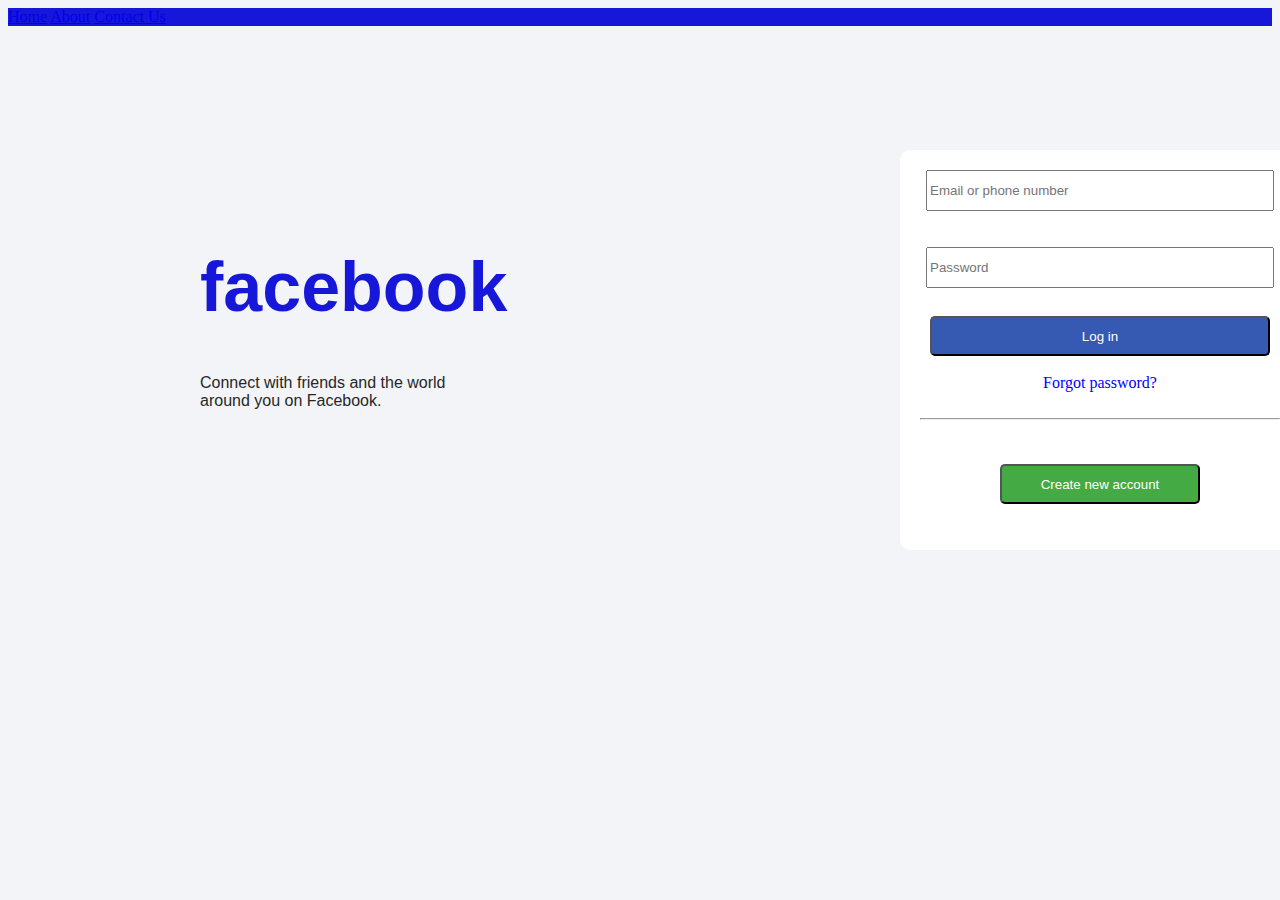
<file: index.html>
<!DOCTYPE html>
<html lang="en">
<head>
    <meta charset="UTF-8">
    <meta name="viewport" content="width=device-width, initial-scale=1.0">
    <link rel="stylesheet" href="styles.css">
    <title>Facebook</title>
</head>
<body>
    <div class="header">
        <a href="#" target="_blank">Home</a>
        <a href="about.html" target="_blank">About</a>
        <a href="contact.html" target="_blank">Contact Us</a>
    </div>
    <div class="content">
        <h1>facebook</h1>
        <p>Connect with friends and the world <br> around you on Facebook.</p>
    </div>
    <div class="form">
        <div class="input">
            <input type="text" placeholder="Email or phone number" class="fort"><br><br><br>
            <input type="password" placeholder="Password" class="niche"><br><br>
        </div>
        <div>
            <button type="submit" class="loginbtn">Log in</button><br><br>
            <a href="" class="pass">Forgot password?</a><br><br><hr><br><br>
            <button type="submit" class="newacc">Create new account</button>
        </div>
    </div>
</body>

</html>
</file>
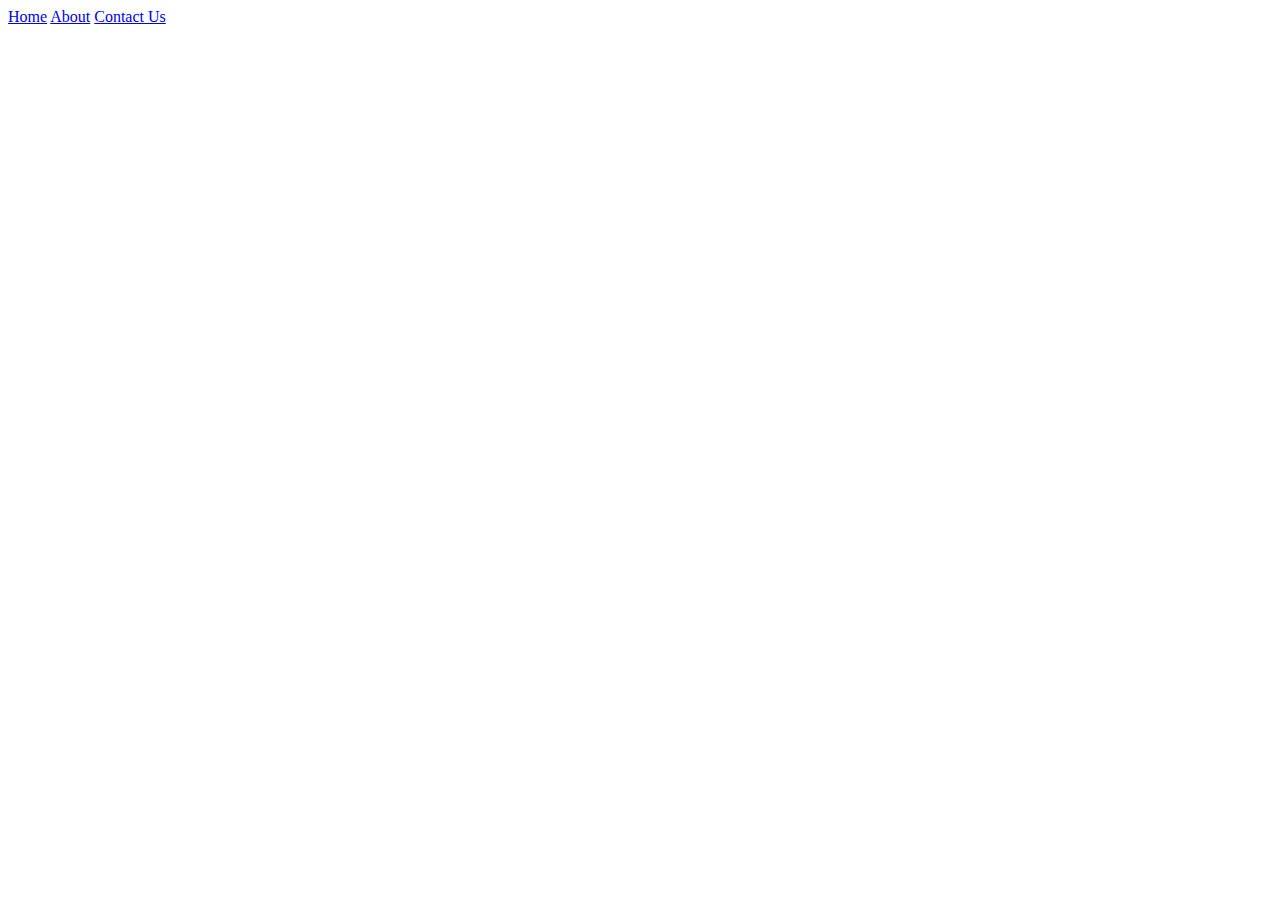
<file: about.html>
<!DOCTYPE html>
<html lang="en">
<head>
    <meta charset="UTF-8">
    <meta name="viewport" content="width=device-width, initial-scale=1.0">
    <title>Document</title>
</head>
<body>
     <div>
        <a href="index.html" target="_blank">Home</a>
        <a href="#" target="_blank">About</a>
        <a href="contact.html" target="_blank">Contact Us</a>
    </div>
    
</body>
</html>
</file>
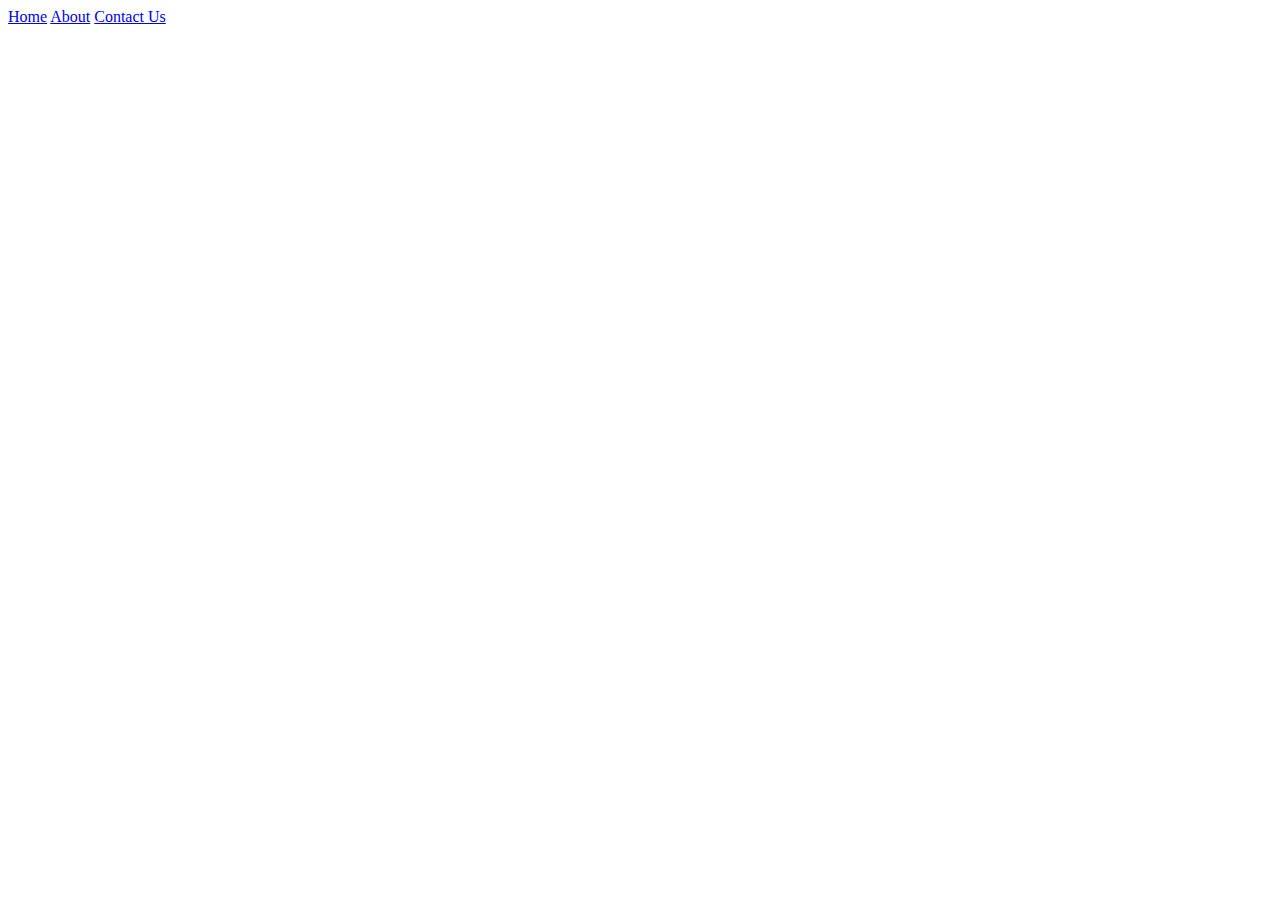
<file: contact.html>
<!DOCTYPE html>
<html lang="en">
<head>
    <meta charset="UTF-8">
    <meta name="viewport" content="width=device-width, initial-scale=1.0">
    <title>Document</title>
</head>
<body>
     <div>
        <a href="index.html" target="_blank">Home</a>
        <a href="about.html" target="_blank">About</a>
        <a href="#" target="_blank">Contact Us</a>
    </div>
    
</body>
</html>
</file>
<file: styles.css>
body{
    background-color: #f2f4f7;
}
.header{
    background-color: rgb(23, 23, 217);
}
.content{
    display: inline-block;
    position: absolute;
    top: 200px;
    left: 200px;
}
h1{
    font-family: 'Franklin Gothic Medium', 'Arial Narrow', Arial, sans-serif;
    font-size: 70px;
    font-weight: bold;
    color: rgb(23, 23, 217);
}
p{
    font-family: Arial, Helvetica, sans-serif;
    font-weight: 400;
    color: #272727;
}
.form{
    background-color: white;
    display: flex;
    flex-direction: column;
    gap: 10px;
    text-align: center;
    width: 360px;
    height:360px;
    /* margin-top: 150px;
    margin-left: 700px; */
    position: absolute;
    top: 150px;
    left: 900px;
    z-index: -1;
    border-radius: 10px;
    padding: 20px;   
}
/* .input{
    justify-content: center;
    display: flex;
    flex-direction: column;
} */
.pass{
    text-decoration: none;
    color: blue;
}
.newacc{
    background-color: rgb(68, 170, 68);
    color: white;
    border-radius: 5px;
    width: 200px;
    height: 40px;
    margin: none;
}
.pass{
    font-family: Cambria, Cochin, Georgia, Times, 'Times New Roman', serif;
}
.loginbtn{
    background-color: rgb(54, 89, 177);
    color: white;
    /* display: flex; */
    flex-direction: column  ;
    width: 340px;
    height: 40px;
    border-radius: 5px;
}
.fort{
    height: 35px;
    width: 340px;
    /* display: flex;
    flex-direction: column; */
}
.niche{
    height: 35px;
    width: 340px;
}
</file>
